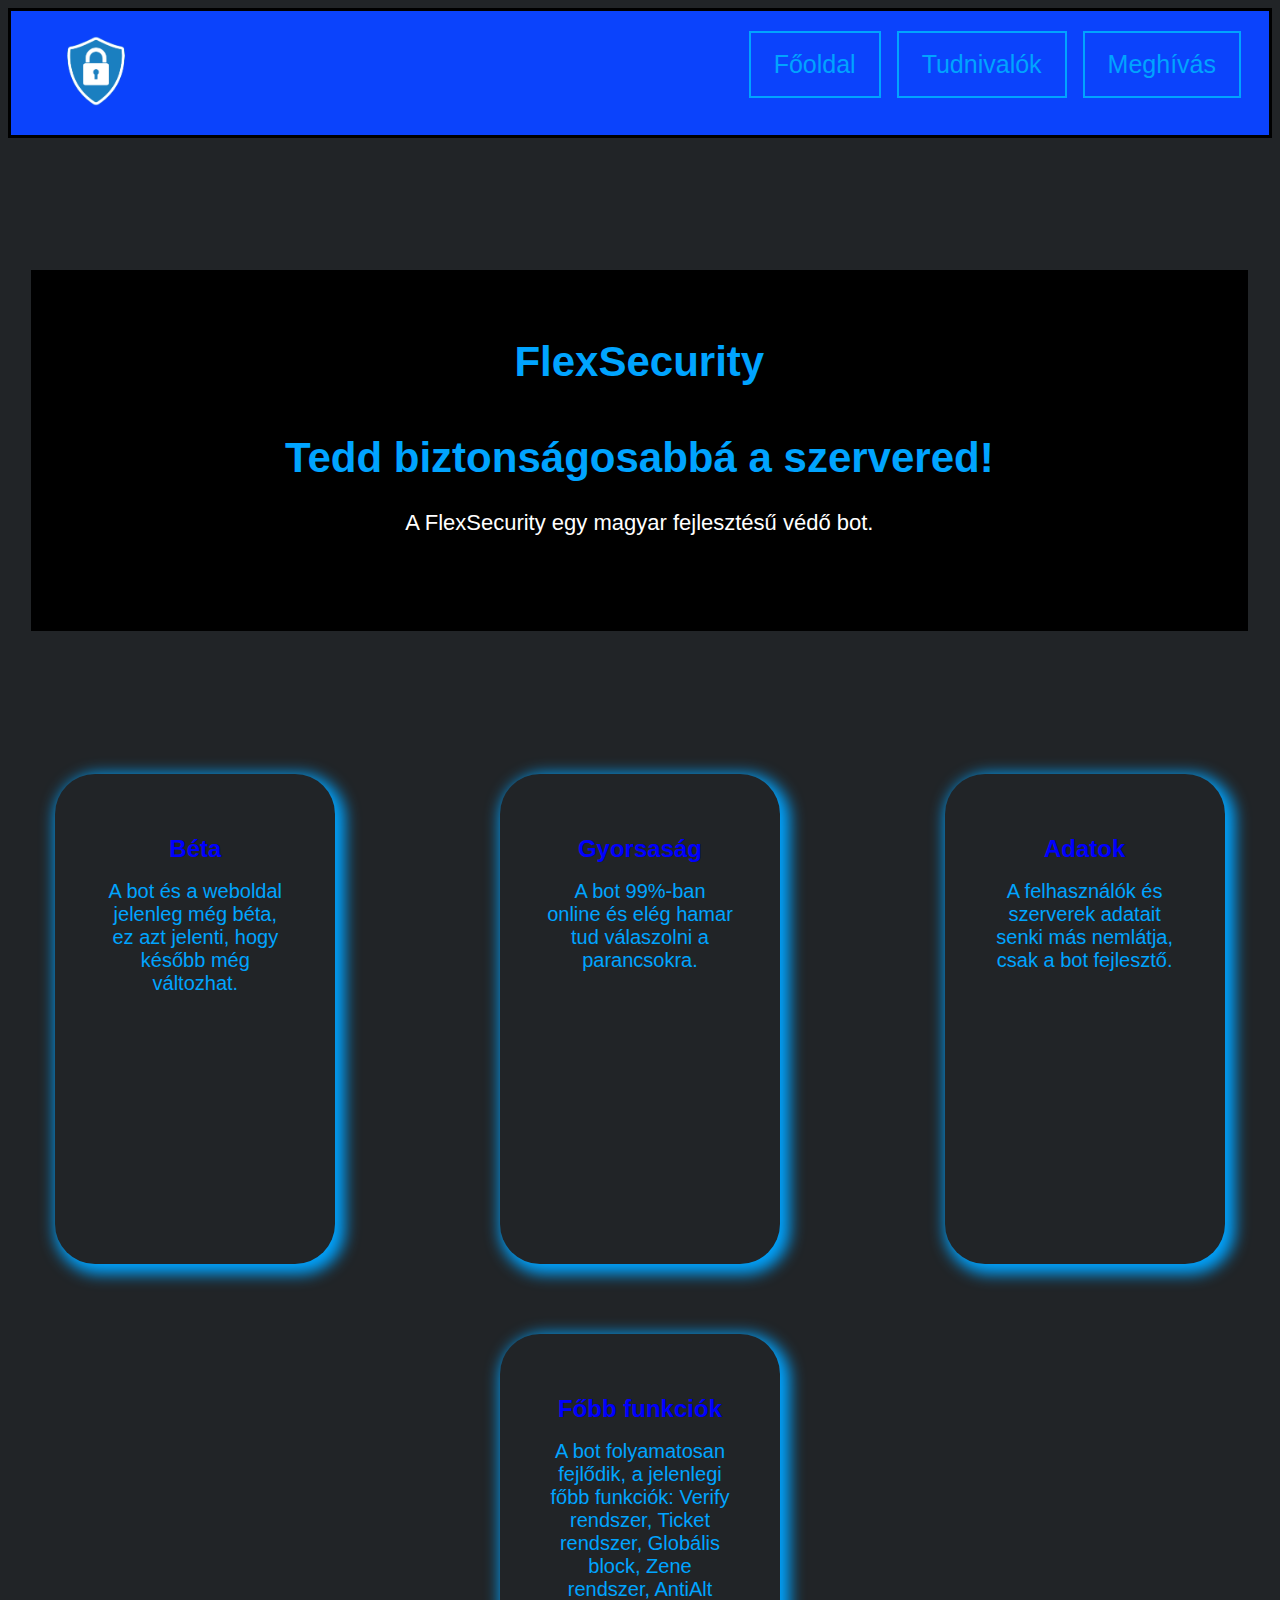
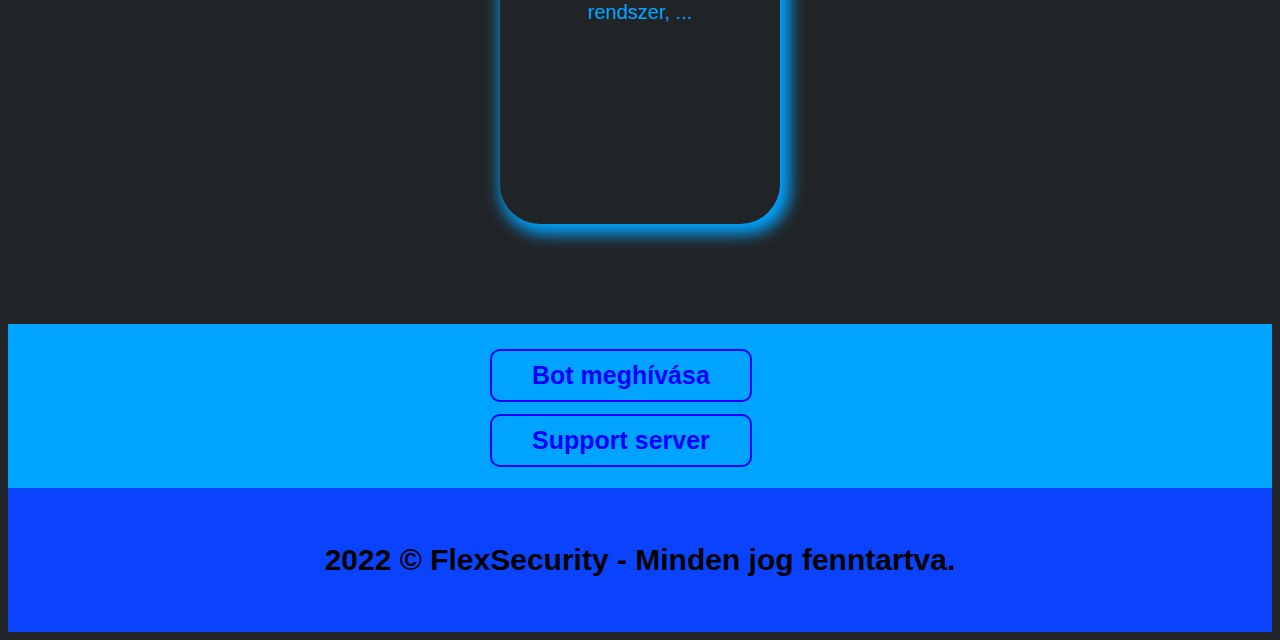
<file: index.html>
<!DOCTYPE html>
<html lang="hu">
    <meta charset="utf-8">
    <meta name="viewport" content="width=device-width, initial-scale=1">
    <link rel="shortcut icon" href="./kepek/ikon.png" type="image/icon">
    <title>FlexSecurity | Magyar Discord Bot</title>
    <link rel="stylesheet" href="fooldal.css" type="text/css">
    <script>
      function hamarosan(){
        alert('Hamarosan...')
      }
    </script>

    <body class="feketehatter">

        <div class="gombok">
          
            <a href="#invite">Meghívás</a>
            <a href="#tudnivalok">Tudnivalók</a>
            <a href="#">Főoldal</a>

            <img height="80px" width="130px" src="./kepek/ikon.png">
            <div id="fooldal_letet">
    
            <div id="black">
            <h1 align="center" id="fooldal">FlexSecurity<br><br>Tedd biztonságosabbá a szervered!</h1>
            <h2 align="center" id="fooldal_iras">A FlexSecurity egy magyar fejlesztésű védő bot.<br></h2>
            <br>
            <br>
        </div>
          </div>
        </div>
      </div>
<section align="center" id="tudnivalok">
  <br>
  <br>
  <div class="card">
  <div  class="beta_card">
    <h1>Béta</h1>
    <h2>A bot és a weboldal jelenleg még béta, ez azt jelenti, hogy később még változhat.</h2>
  </div>
  <div  class="running_card">
    <h1>Gyorsaság</h1>
    <h2>A bot 99%-ban online és elég hamar tud válaszolni a parancsokra.</h2>
  </div>
  <div  class="data_card">
    <h1>Adatok</h1>
    <h2>A felhasználók és szerverek adatait senki más nemlátja, csak a bot fejlesztő.</h2>
</div>
<div  class="data_card">
  <h1>Főbb funkciók</h1>
  <h2>A bot folyamatosan fejlődik, a jelenlegi főbb funkciók: Verify rendszer, Ticket rendszer, Globális block, Zene rendszer, AntiAlt rendszer, ...</h2>
</div>
</div>
</section>  
<section id="invite">

  <div class="meghivas">

    <a  href="https://invite.flexsecurity.tk/"><button>Bot meghívása </button></a>
    <br><br><br>
    <a href="https://dc.flexsecurity.tk/"><button>Support server</button></a>
  </div>
</section>
    </body>
    <footer id="black2">
      <h2>2022 © FlexSecurity - Minden jog fenntartva.</h2>
    </footer>
</html>
</file>
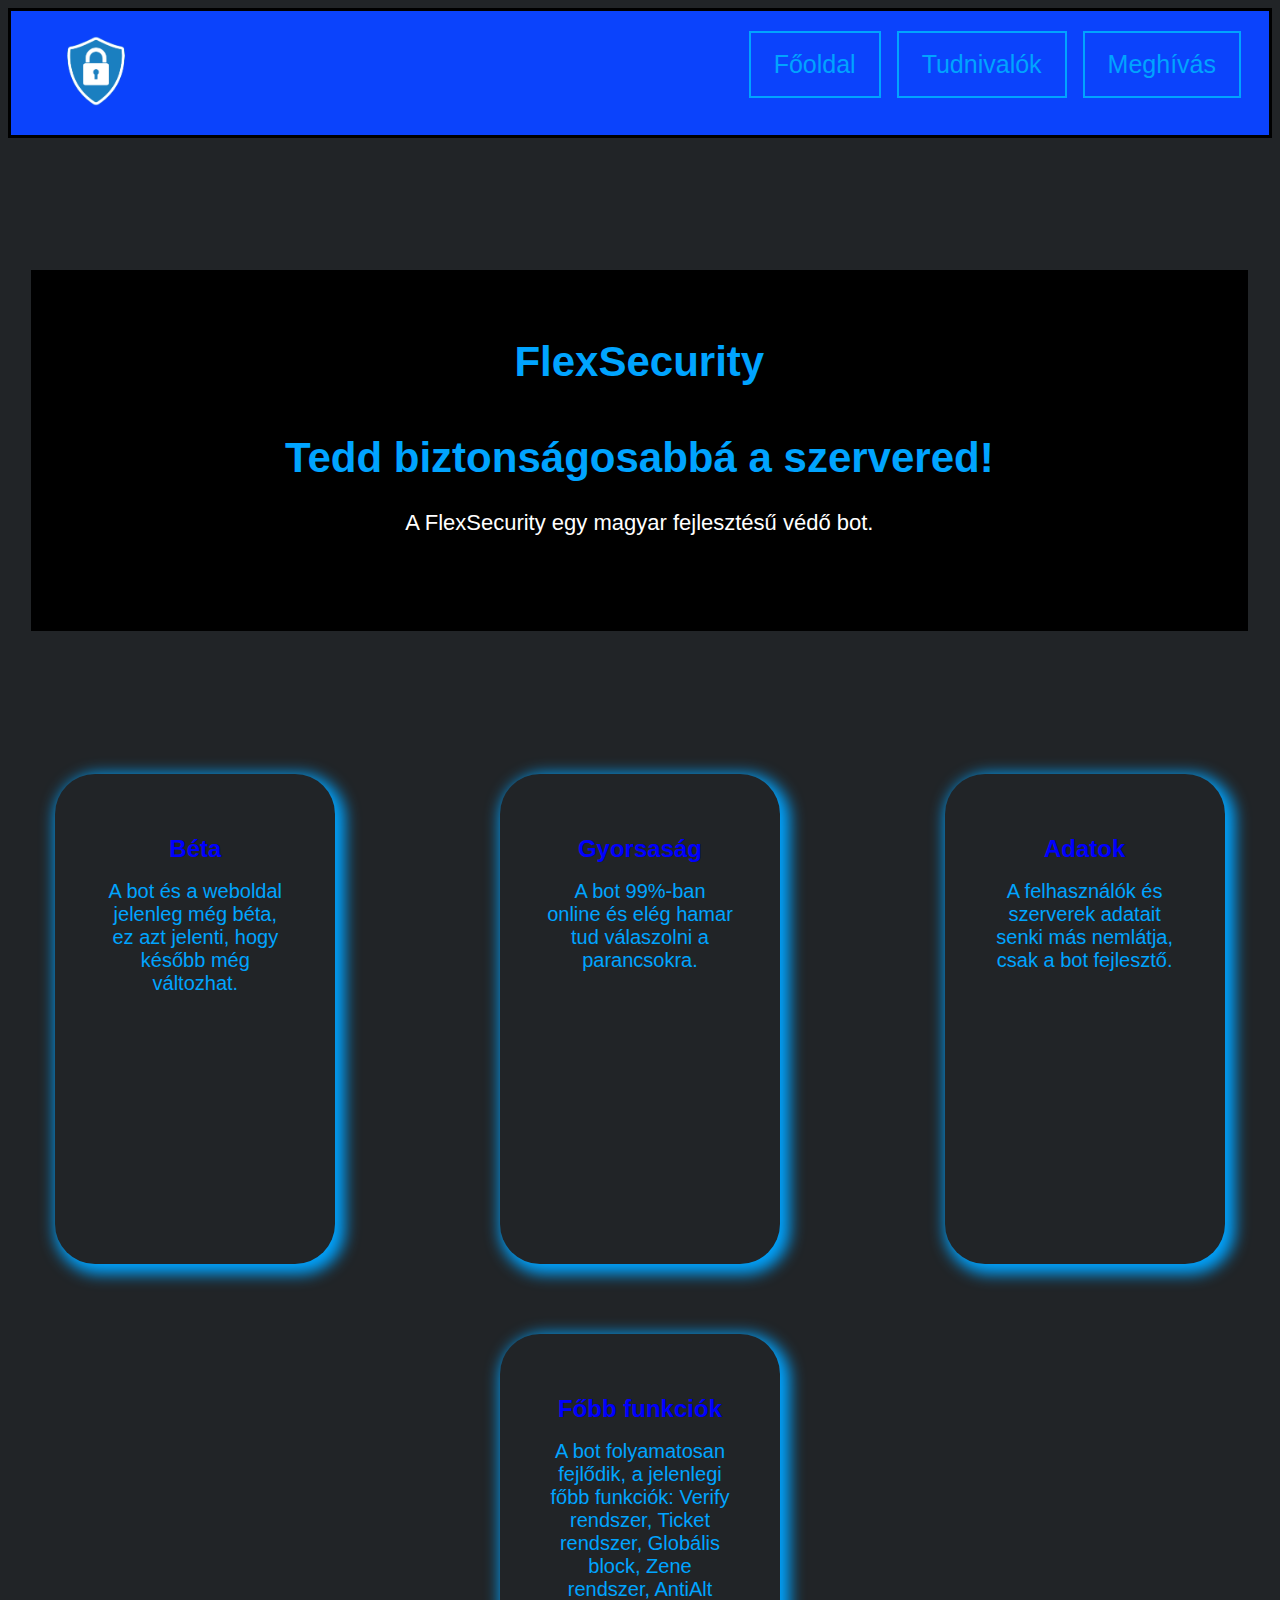
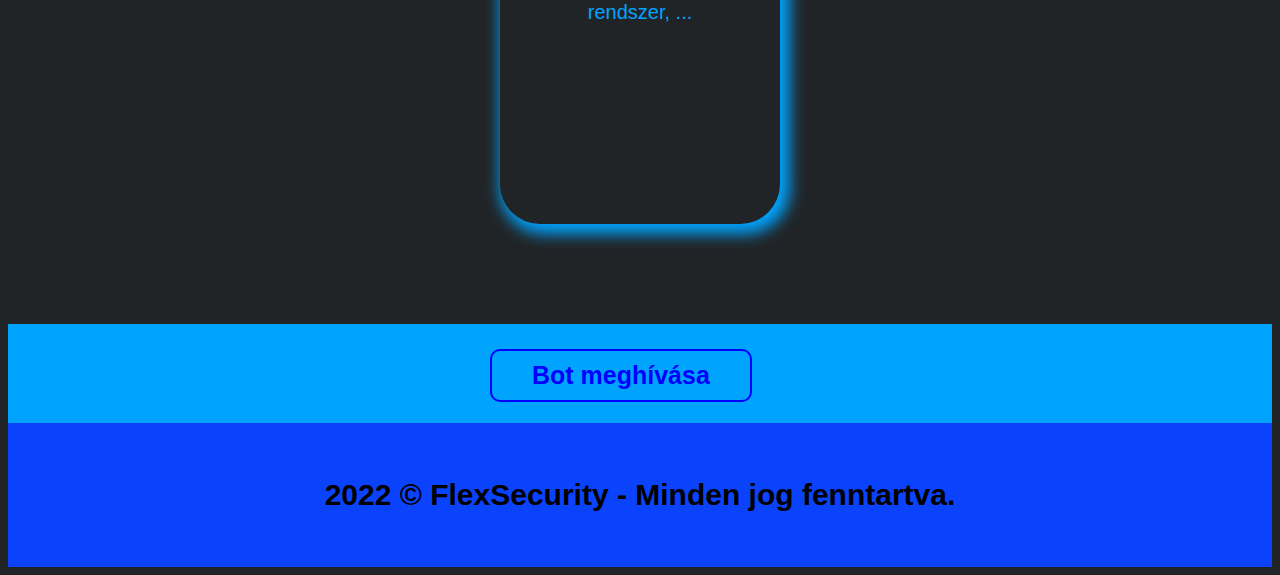
<file: docs/index.html>
<!DOCTYPE html>
<html lang="hu">
    <meta charset="utf-8">
    <meta name="viewport" content="width=device-width, initial-scale=1">
    <link rel="shortcut icon" href="./kepek/ikon.png" type="image/icon">
    <title>FlexSecurity | Magyar Discord Bot</title>
    <link rel="stylesheet" href="fooldal.css" type="text/css">
    <script>
      function hamarosan(){
        alert('Hamarosan...')
      }
    </script>

    <body class="feketehatter">

        <div class="gombok">
          
            <a href="#invite">Meghívás</a>
            <a href="#tudnivalok">Tudnivalók</a>
            <a href="#">Főoldal</a>

            <img height="80px" width="130px" src="./kepek/ikon.png">
            <div id="fooldal_letet">
    
            <div id="black">
            <h1 align="center" id="fooldal">FlexSecurity<br><br>Tedd biztonságosabbá a szervered!</h1>
            <h2 align="center" id="fooldal_iras">A FlexSecurity egy magyar fejlesztésű védő bot.<br></h2>
            <br>
            <br>
        </div>
          </div>
        </div>
      </div>
<section align="center" id="tudnivalok">
  <br>
  <br>
  <div class="card">
  <div  class="beta_card">
    <h1>Béta</h1>
    <h2>A bot és a weboldal jelenleg még béta, ez azt jelenti, hogy később még változhat.</h2>
  </div>
  <div  class="running_card">
    <h1>Gyorsaság</h1>
    <h2>A bot 99%-ban online és elég hamar tud válaszolni a parancsokra.</h2>
  </div>
  <div  class="data_card">
    <h1>Adatok</h1>
    <h2>A felhasználók és szerverek adatait senki más nemlátja, csak a bot fejlesztő.</h2>
</div>
<div  class="data_card">
  <h1>Főbb funkciók</h1>
  <h2>A bot folyamatosan fejlődik, a jelenlegi főbb funkciók: Verify rendszer, Ticket rendszer, Globális block, Zene rendszer, AntiAlt rendszer, ...</h2>
</div>
</div>
</section>  
<section id="invite">

  <div class="meghivas">

    <a  href="https://invite.flexsecurity.tk/"><button>Bot meghívása </button></a>
  </div>
</section>
    </body>
    <footer id="black2">
      <h2>2022 © FlexSecurity - Minden jog fenntartva.</h2>
    </footer>
</html>
</file>
<file: fooldal.css>
html {
    scroll-behavior: smooth;
}
.gombok {

    border: 3.5px solid;
    overflow: hidden;
    padding: 20px;
    background-color: rgb(11, 67, 252);


}



footer h2 {
  text-align: center;
  font-weight: 900;
  font-size: 30px;
  font-family: Arial, Helvetica, sans-serif;
}
  #black2 {
    background-color: rgb(11, 67, 252);
    padding: 30px;
    margin: auto;

  
  }
#black {
  background-color: black;
  padding: 40px;
  margin: auto;
  margin-right: 25px;

}
#fooldal_iras {

  font-size: 22px;
  color: white;
  font-weight: 500;
  font-family: Arial, Helvetica, sans-serif;
}
#fooldal_letet {
    width: 97%;
    position: absolute;
    top: 30%;
  
  }
img:hover {
  transform: scale(1.6);
  transition: all 0.5s;
}
#fooldal{
  font-weight: 900px;
  font-size: 42px;
  color: #00A4FF;
  font-family: Arial, Helvetica, sans-serif;
}
.card {
  display: inline-flex;
  flex-wrap: wrap;
  gap: 70px;

}
.data_card {
  font-weight: 900;
  font-family: Arial, Helvetica, sans-serif;
  padding: 45px;
  color: blue;
  border-radius: 40px;
  box-shadow: rgba(0, 164, 255, 1) 5px 5px 15px 5px;
  transition: all .5s;
  height: 400px;
  max-width: 190px;
  min-width: 190px;
  margin: auto;
}
.data_card h1 {
  font-size: 24px;
  text-align: center;
}
.data_card:hover {
  transform: scale(1.16);
}
.data_card h2 {
  text-align: center;
  font-size: 20px;
  font-weight: 250;
  color: #00A4FF;

}
.running_card {
  font-weight: 900;
  font-family: Arial, Helvetica, sans-serif;
  padding: 45px;
  color: blue;
  border-radius: 40px;
  box-shadow: rgba(0, 164, 255, 1) 5px 5px 15px 5px;
  transition: all .5s;
  height: 400px;
  max-width: 190px;
  min-width: 190px;
  margin: auto;
}
.running_card h1 {
  font-size: 24px;
  text-align: center;
}
.running_card:hover {
  transform: scale(1.16);
}
.running_card h2 {
  text-align: center;
  font-size: 20px;
  font-weight: 250;
  color: #00A4FF;

}
.beta_card {
  font-weight: 900;
  font-family: Arial, Helvetica, sans-serif;
  padding: 45px;
  color: blue;
  border-radius: 40px;
  box-shadow: rgba(0, 164, 255, 1) 5px 5px 15px 5px;
  transition: all .5s;
  height: 400px;
  max-width: 190px;
  min-width: 190px;
  margin: auto;
}
.beta_card h1 {
  font-size: 24px;
  text-align: center;
}
.beta_card:hover {
  transform: scale(1.16);
}
.beta_card h2 {
  text-align: center;
  font-size: 20px;
  font-weight: 250;
  color: #00A4FF;

}
.meghivas {
  background-color: #00A4FF;
  padding: 35px;
  margin-top: -500px;
}
button {

  margin: -40px -150px; 
  position:relative;
  top:50%; 
  left:50%;
  border: 2px solid;
  color: blue;
  font-weight: 600;
  cursor: pointer;
  background-color: #00A4FF;
  border-radius: 10px;
  padding: 10px 40px 10px 40px;
  font-size: 25px;
  transition: all 0.2s;
  border-color: blue;


  margin-top: -10px;
}
button:hover {
  background-color: transparent;
  color: #00A4FF;
  background-color: blue;
  transform: scale(1.30);
  border: 2px solid;
  border-color: black;
}
.footer {
  background-color: #00A4FF;
  margin-top: 150px;

}
::-webkit-scrollbar {
  width: 20px;
  background-color: #212427;
}
::-webkit-scrollbar-track {
  box-shadow: inset 0 0 5px grey;
  background-color: #00A4FF;
  border-radius: 10px;
}
#tudnivalok {
  margin: 600px 0;
  align-items: center;
}
::-webkit-scrollbar-thumb {
  background: blue;
  border-radius: 15px;
  
}
.feketehatter {
    background-color: #212427;


}
  .gombok a{
    float: right;
    border-color: #00A4FF;;
    border: 2px solid;
    color: #00A4FF;
    margin: 0 8px;
    padding: 17px 23px;
    text-decoration: none;
    font-size: 25px;
    font-family: Arial, Helvetica, sans-serif;
  }
  .gombok a:hover {
    background-color: #00A4FF;
    color: blue;
    border-color: blue;
    border: 2px solid;
    transform: scale(1.16);
  }
</file>
<file: docs/fooldal.css>
html {
    scroll-behavior: smooth;
}
.gombok {

    border: 3.5px solid;
    overflow: hidden;
    padding: 20px;
    background-color: rgb(11, 67, 252);


}



footer h2 {
  text-align: center;
  font-weight: 900;
  font-size: 30px;
  font-family: Arial, Helvetica, sans-serif;
}
  #black2 {
    background-color: rgb(11, 67, 252);
    padding: 30px;
    margin: auto;

  
  }
#black {
  background-color: black;
  padding: 40px;
  margin: auto;
  margin-right: 25px;

}
#fooldal_iras {

  font-size: 22px;
  color: white;
  font-weight: 500;
  font-family: Arial, Helvetica, sans-serif;
}
#fooldal_letet {
    width: 97%;
    position: absolute;
    top: 30%;
  
  }
img:hover {
  transform: scale(1.6);
  transition: all 0.5s;
}
#fooldal{
  font-weight: 900px;
  font-size: 42px;
  color: #00A4FF;
  font-family: Arial, Helvetica, sans-serif;
}
.card {
  display: inline-flex;
  flex-wrap: wrap;
  gap: 70px;

}
.data_card {
  font-weight: 900;
  font-family: Arial, Helvetica, sans-serif;
  padding: 45px;
  color: blue;
  border-radius: 40px;
  box-shadow: rgba(0, 164, 255, 1) 5px 5px 15px 5px;
  transition: all .5s;
  height: 400px;
  max-width: 190px;
  min-width: 190px;
  margin: auto;
}
.data_card h1 {
  font-size: 24px;
  text-align: center;
}
.data_card:hover {
  transform: scale(1.16);
}
.data_card h2 {
  text-align: center;
  font-size: 20px;
  font-weight: 250;
  color: #00A4FF;

}
.running_card {
  font-weight: 900;
  font-family: Arial, Helvetica, sans-serif;
  padding: 45px;
  color: blue;
  border-radius: 40px;
  box-shadow: rgba(0, 164, 255, 1) 5px 5px 15px 5px;
  transition: all .5s;
  height: 400px;
  max-width: 190px;
  min-width: 190px;
  margin: auto;
}
.running_card h1 {
  font-size: 24px;
  text-align: center;
}
.running_card:hover {
  transform: scale(1.16);
}
.running_card h2 {
  text-align: center;
  font-size: 20px;
  font-weight: 250;
  color: #00A4FF;

}
.beta_card {
  font-weight: 900;
  font-family: Arial, Helvetica, sans-serif;
  padding: 45px;
  color: blue;
  border-radius: 40px;
  box-shadow: rgba(0, 164, 255, 1) 5px 5px 15px 5px;
  transition: all .5s;
  height: 400px;
  max-width: 190px;
  min-width: 190px;
  margin: auto;
}
.beta_card h1 {
  font-size: 24px;
  text-align: center;
}
.beta_card:hover {
  transform: scale(1.16);
}
.beta_card h2 {
  text-align: center;
  font-size: 20px;
  font-weight: 250;
  color: #00A4FF;

}
.meghivas {
  background-color: #00A4FF;
  padding: 35px;
  margin-top: -500px;
}
button {

  margin: -40px -150px; 
  position:relative;
  top:50%; 
  left:50%;
  border: 2px solid;
  color: blue;
  font-weight: 600;
  cursor: pointer;
  background-color: #00A4FF;
  border-radius: 10px;
  padding: 10px 40px 10px 40px;
  font-size: 25px;
  transition: all 0.2s;
  border-color: blue;


  margin-top: -10px;
}
button:hover {
  background-color: transparent;
  color: #00A4FF;
  background-color: blue;
  transform: scale(1.30);
  border: 2px solid;
  border-color: black;
}
.footer {
  background-color: #00A4FF;
  margin-top: 150px;

}
::-webkit-scrollbar {
  width: 20px;
  background-color: #212427;
}
::-webkit-scrollbar-track {
  box-shadow: inset 0 0 5px grey;
  background-color: #00A4FF;
  border-radius: 10px;
}
#tudnivalok {
  margin: 600px 0;
  align-items: center;
}
::-webkit-scrollbar-thumb {
  background: blue;
  border-radius: 15px;
  
}
.feketehatter {
    background-color: #212427;


}
  .gombok a{
    float: right;
    border-color: #00A4FF;;
    border: 2px solid;
    color: #00A4FF;
    margin: 0 8px;
    padding: 17px 23px;
    text-decoration: none;
    font-size: 25px;
    font-family: Arial, Helvetica, sans-serif;
  }
  .gombok a:hover {
    background-color: #00A4FF;
    color: blue;
    border-color: blue;
    border: 2px solid;
    transform: scale(1.16);
  }
</file>
